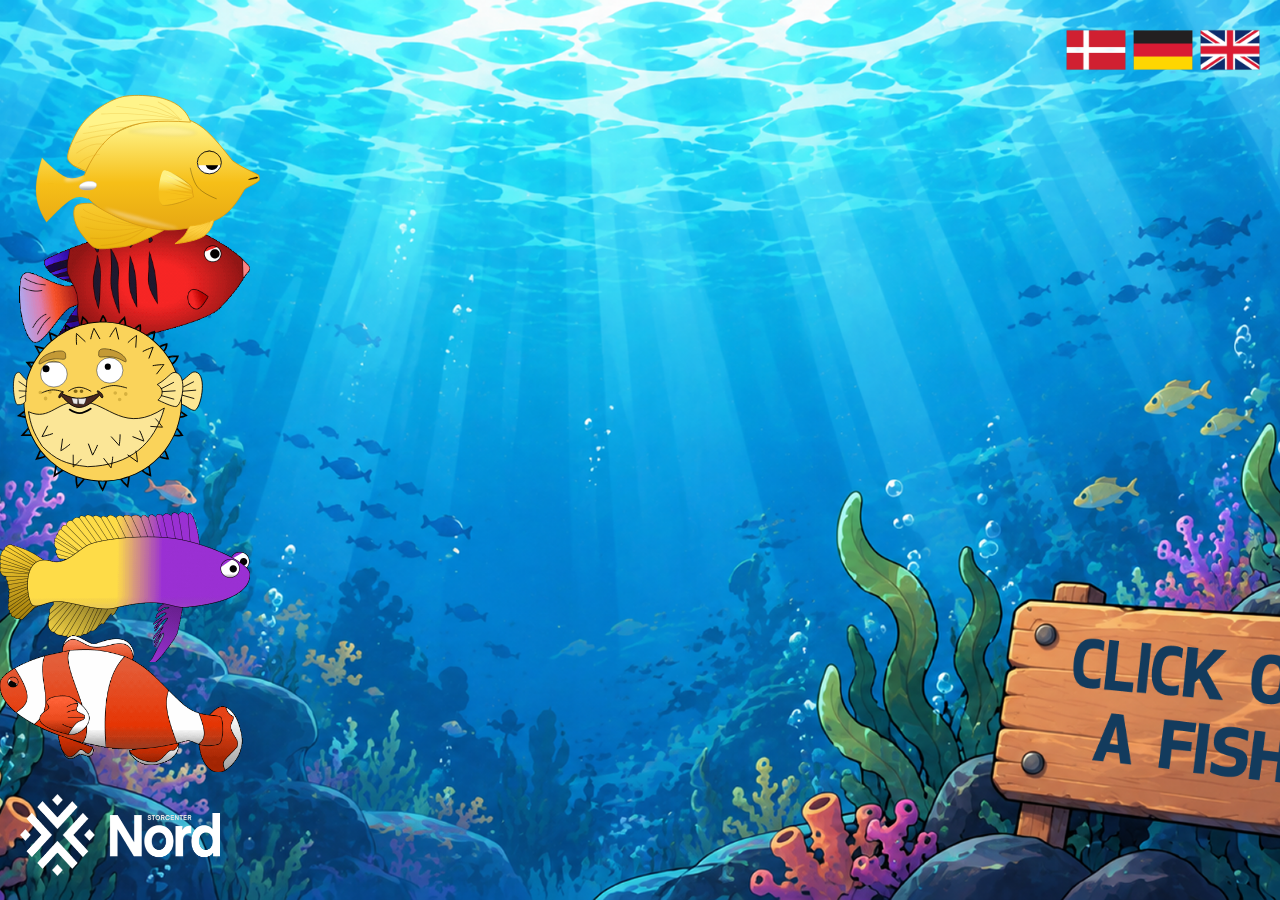
<file: index-english.html>
<!DOCTYPE html>
<html lang="en">
<head>
    <meta charset="UTF-8">
    <meta name="viewport" content="width=device-width, initial-scale=1.0">

    <title>storcenter-nord</title>

    <link rel="stylesheet" href="css/style-english.css">
</head>
<body>
 
    
<header class="flag-container">
<a class="flag-button" href="index.html">
  <img src="img/denmark-Picsart-BackgroundRemover.webp" alt="Dansk flag">
  </a>
  <a class="flag-button" href= "index-german.html">
<img src="img/germany-Picsart-BackgroundRemover.webp" alt="Tysk flag">
</a>
<a class="flag-button" href="index-english.html">
<img src="img/Firefly_RemoveBackground.png" alt="Engelsk flag">
</a>
</header>



  <main class="akvarie">
        <img class="fisk fisk1" data-fish="dwarf-angelfish" src="img/dvaergkejser.gif" alt="Dværgkejser">
        <img class="fisk fisk2" data-fish="puffer" src="img/puffer2.svg" alt="Kuglefisk">
        <img class="fisk fisk3" data-fish="royal-gramma" src="img/lilla-fisk.gif" alt="Konge fehars">
        <img class="fisk fisk4" data-fish="nemo" src="img/klovn50.gif" alt="Klovnfisk">
        <img class="fisk fisk5" data-fish="yellow-tang" src="img/yellowtang.svg" alt="Gul kirurgfisk">
  </main>


<section id="popup" hidden="hidden">
  <button id="popup-close" type="button" aria-label="Close popup">x</button>
  <h2 id="popup-title">Fodr mig</h2>
  <img id="popup-fish" alt="background image of fish">
  <p id="fish-info"></p>

  <section id="food-container">

  </section>

  <p id="statusMsg"></p>
  <div id="fish-facts" hidden></div>

  <audio autoplay loop>
  <source src="sound/aquarium.wav" type="audio/wav">
  </audio>
</section>



<footer class="logo-section">

    <img class="logo" src="img/logo.png" alt=" storecenter nord logo">

</footer>

    




    <script src="js/script-english.js"></script>
</body>
</html>
</file>
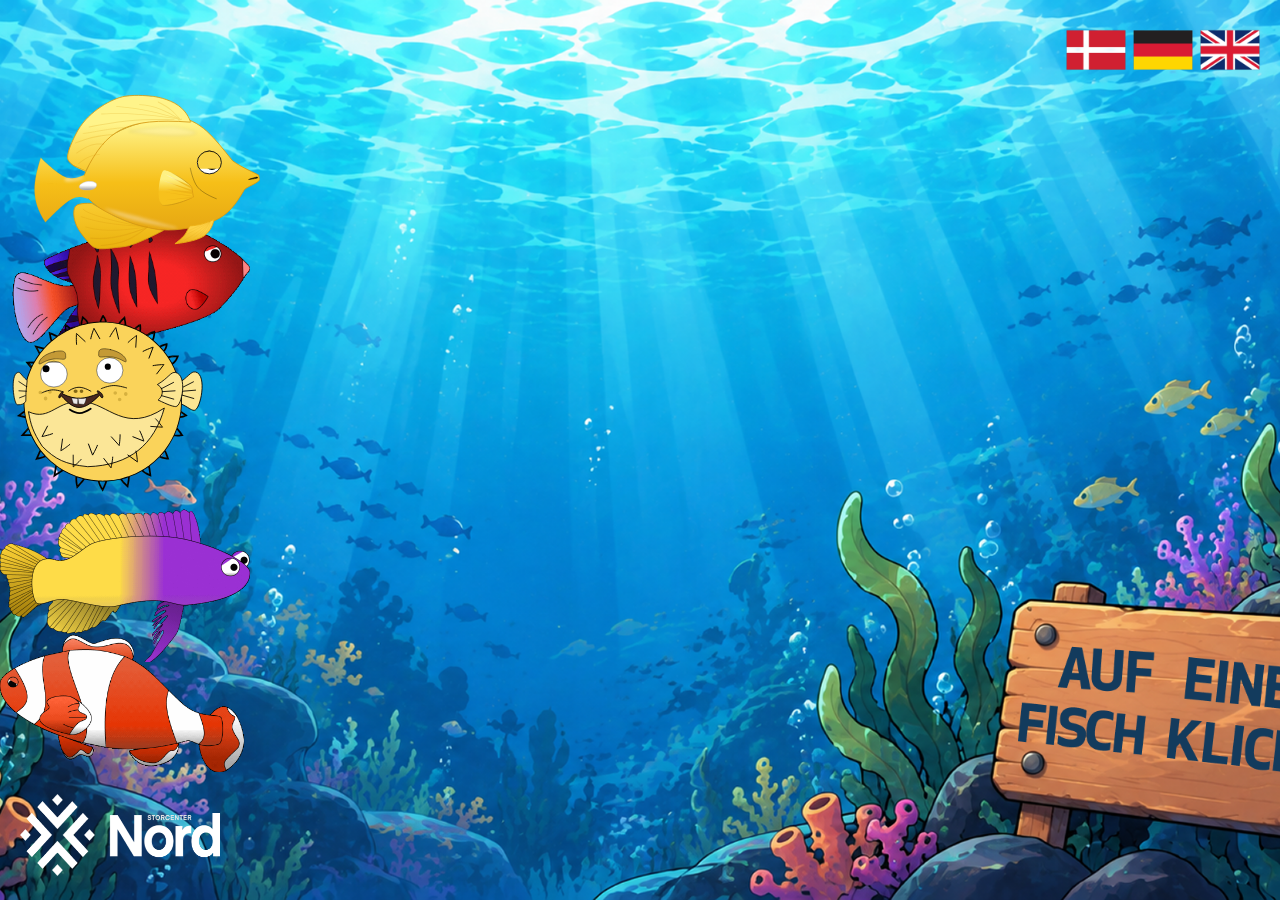
<file: index-german.html>
<!DOCTYPE html>
<html lang="en">
<head>
    <meta charset="UTF-8">
    <meta name="viewport" content="width=device-width, initial-scale=1.0">

    <title>storcenter-nord</title>

    <link rel="stylesheet" href="css/style-german.css">
</head>
<body>
 
    
<header class="flag-container">
<a class="flag-button" href="index.html">
  <img src="img/denmark-Picsart-BackgroundRemover.webp" alt="Dansk flag">
  </a>
  <a class="flag-button" href= "index-german.html">
<img src="img/germany-Picsart-BackgroundRemover.webp" alt="Tysk flag">
</a>
<a class="flag-button" href="index-english.html">
<img src="img/Firefly_RemoveBackground.png" alt="Engelsk flag">
</a>
</header>



  <main class="akvarie">
        <img class="fisk fisk1" data-fish="dwarf-angelfish" src="img/dvaergkejser.gif" alt="Dværgkejser">
        <img class="fisk fisk2" data-fish="puffer" src="img/puffer2.svg" alt="Kuglefisk">
        <img class="fisk fisk3" data-fish="royal-gramma" src="img/lilla-fisk.gif" alt="Konge fehars">
        <img class="fisk fisk4" data-fish="nemo" src="img/klovn50.gif" alt="Klovnfisk">
        <img class="fisk fisk5" data-fish="yellow-tang" src="img/yellowtang.svg" alt="Gul kirurgfisk">
  </main>


<section id="popup" hidden="hidden">
  <button id="popup-close" type="button" aria-label="Close popup">x</button>
  <h2 id="popup-title">Fodr mig</h2>
  <img id="popup-fish" alt="background image of fish">
  <p id="fish-info"></p>

  <section id="food-container">

  </section>

  <p id="statusMsg"></p>
  <div id="fish-facts" hidden></div>

  <audio autoplay loop>
  <source src="sound/aquarium.wav" type="audio/wav">
  </audio>
</section>



<footer class="logo-section">

    <img class="logo" src="img/logo.png" alt=" storecenter nord logo">

</footer>

    




    <script src="js/script-german.js"></script>
</body>
</html>
</file>
<file: css/style-english.css>
* {
    padding: 0%;
    margin: 0%;
    box-sizing: border-box;
}



/* APEX NEW */

@font-face {
  font-family: "Apex New";
  src: url("fonts/ApexNewTrial-HeavyItalic-BF66724ea5556f9.otf") format("opentype");
  font-weight: 800;
  font-style: italic;
}

@font-face{
font-family: "Apex New";
src: url("fonts/ApexNewTrial-Bold-BF66724ea518ae4.otf") format("opentype");
font-weight: 700;
font-style: normal;
}

@font-face{
font-family: "Apex New";
src: url("fonts/ApexNewTrial-Medium-BF66724ea5881a1.otf") format("opentype");
font-weight: 500;
font-style: normal;
}


@font-face{
font-family: "Apex New";
src: url("fonts/ApexNewTrial-Book-BF66724ea4e7ac4.otf") format("opentype");
font-weight: 400;
font-style: normal;
}



/* Variabler */

:root {

  /* FONT */
  --font-primary: "Apex New", sans-serif;

  /* FONT SIZES */
  --font-size-display: 96px;
  --font-size-h1: 62px;
  --font-size-h2: 32px;
  --font-size-h3: 24px;

  --font-size-label: 18px;
  --font-size-intro: 21px;
  --font-size-body: 17px;
  --font-size-caption: 13px;

  /* FONT WEIGHTS */
  --font-weight-book: 400;
  --font-weight-medium: 500;
  --font-weight-bold: 700;
  --font-weight-heavy: 800;

/* Line heights*/

--line-height-body-text: 140%;

/* Letter spacing */
  --letter-spacing-display: 5%;
  --letter-spacing-heading: 3%;
  --letter-spacing-body: 0;


  /* COLORS */

  --sort: #000000;
  --moerkegraa: #3D3A3C;
  --raahvid: #F5F5F0;
  --hvid: #FFFFFF;

  --lyseroed:#FF97C2;
  --laks:#FA9898;
  --roed:#FF003C ;
  --orange:#E94C06;
  --gul:#F5B71F;


  --turkis: #2CAA9A;
  --moerkeblaa:#0D3B89;
  --dybhavsblaa: #062344;
  --lysegroen: #ACD188;
  --moerkegroen: #004832;
}

body {
margin: 0;
 min-height: 100vh;
 background-image: url("../img/english-landing-page.png");
background-size: cover;
background-position: center;
background-repeat: no-repeat;
position: relative;
}

body::before{
content: "";
position: fixed;


top: 0;
left: 0;
width: 100%;
height: 100%;
}



.flag-container{
display: flex;

position: fixed;
top: 20px;
right: 20px; 
z-index: 2;
}

.flag-container img{
width: 60px;
height: auto;
margin-left: 7px;
}


.akvarie{
position: relative;
width: 100%;
height: 100vh;
overflow: hidden;
}

.fisk {
    position: absolute;
    height: auto;
    z-index: 3;
}

.fisk1 {
    top: 25%;
    width: 250px;
    animation: fisk1 6s infinite linear;
   transform: scaleX(-1);
}

@keyframes fisk1 {
    0%   { left: -500px; top: 25%; }
    25%  { top: 21%; }
    50%  { top: 29%; }
    75%  { top: 23%; }
    100% { left: 100%; top: 25%; }
}

.fisk2 {
    top: 35%;
    width: 220px;
    animation: fisk2 9s infinite linear;
}

@keyframes fisk2 {
    0%   { left: 100%; top: 35%; }
    25%  { top: 40%; }
    50%  { top: 32%; }
    75%  { top: 38%; }
    100% { left: -300px; top: 35%; }
}


.fisk3 {
    top: 55%;
    width: 250px;
    animation: fisk3 6s infinite linear ;
    transform: scaleX(-1);
}

@keyframes fisk3 {
   0%   { left: -300px; top: 55%; }
    25%  { top: 50%; }
    50%  { top: 59%; }
    75%  { top: 52%; }
    100% { left: 100%; top: 55%; }
}

.fisk4 {
    top: 70%;
    width: 250px;
    animation: fisk4 10s infinite linear;
    transform: scaleX(-1);
}

@keyframes fisk4 {
    0%   { left: 100%; top: 70%; }
    25%  { top: 65%; }
    50%  { top: 73%; }
    75%  { top: 67%; }
    100% { left: -300px; top: 70%; }
}


.fisk5 {
    top: 5%;
    width: 350px;
    z-index: 3;
    animation: fisk5 8s infinite linear;
    transform: scaleX(-1);
}

@keyframes fisk5{
 0%   { left: -500px; top: 5%; }
    25%  { top: 9%; }
    50%  { top: 4%; }
    75%  { top: 8%; }
    100% { left: 100%; top: 5%; }
}

.akvarie-skilt {
  position: absolute;
  top: 25px;
  left: 50%;
  transform: translateX(-50%);

  background-color: #dff5ff;
  color: #07527a;
  border: 3px solid #79c9e8;
  border-radius: 20px;

  padding: 15px 30px;
  font-size: 28px;
  font-weight: bold;
  text-align: center;

  z-index: 10;
  pointer-events: none;
}




.logo{
    width: 200px;
    height: auto;
}

.logo-section{
    position: fixed;
    bottom: 20px;
    left: 20px;
    z-index:3;
}



#popup {
  position: fixed;
  top: 50%;
  left: 50%;
  transform: translate(-50%, -50%);
  z-index: 3;
  width: min(800px, calc(100vw - 32px));
  max-height: calc(100vh - 32px);
  overflow-y: auto;
  padding: 20px;
  background: #65d6fc;
  border-radius: 12px;
  text-align: center;
  font-family: Arial;
  
}

#popup[hidden] {
  display: none;
}

#popup-close {
  display: inline-block;
  justify-content: flex-end;

  position: fixed;
  top: 8px;
  right: 12px;
  border: 0;
  background: transparent;
  font-size: 28px;
  line-height: 1;
  cursor: pointer;
}

#popup-fish {
  width: 500px;
  margin-bottom: 20px;
}

#food-container {
  display: flex;
  justify-content: space-around;
  flex-wrap: wrap;
  gap: 10px;
}

#fish-info {
  margin: 0 auto 20px;
  max-width: 600px;
  font-size: 18px;
}

.food {
  padding: 10px;
  background: #fff;
  border: 2px solid #ccc;
  border-radius: 8px;
  cursor: grab;
  font-size: 20px;
}

#statusMsg {
  margin-top: 20px;
  font-size: 22px;
  font-weight: bold;
}

#fish-facts {
  background-color: #dff5ff;
  border: 3px solid #79c9e8;
  border-radius: 20px;
  padding: 20px;
  margin-top: 15px;
}

#fish-facts h3 {
  font-size: 30px;
  margin-bottom: 25px;
  text-align: center;
  color: #07527a;
}

#fish-facts .fact-grid {
  display: grid;
  grid-template-columns: repeat(2, minmax(0, 1fr));
  gap: 10px;
}

#fish-facts .fact-item {
  display: flex;
  flex-direction: column;
  gap: 6px;
  padding: 12px;
  background: white;
  border-radius: 12px;
}

#fish-facts .fact-label {
  font-size: 22px;
  font-weight: bold;
  color: #07527a;
}
#fish-facts .special-fact {
  background-color: #bceaff;
  border-radius: 12px;
  padding: 14px;
  margin-top: 12px;
}

#fish-facts .special-fact strong {
  font-size: 22px;
  color: #07527a;
}

#fish-facts .special-fact p {
  font-size: 15px;
  line-height: 1.5;
  color: #123b59;
  margin: 8px 0 0;
}

#fish-facts[hidden] {
  display: none;
}
</file>
<file: css/style-german.css>
* {
    padding: 0%;
    margin: 0%;
    box-sizing: border-box;
}



/* APEX NEW */

@font-face {
  font-family: "Apex New";
  src: url("fonts/ApexNewTrial-HeavyItalic-BF66724ea5556f9.otf") format("opentype");
  font-weight: 800;
  font-style: italic;
}

@font-face{
font-family: "Apex New";
src: url("fonts/ApexNewTrial-Bold-BF66724ea518ae4.otf") format("opentype");
font-weight: 700;
font-style: normal;
}

@font-face{
font-family: "Apex New";
src: url("fonts/ApexNewTrial-Medium-BF66724ea5881a1.otf") format("opentype");
font-weight: 500;
font-style: normal;
}


@font-face{
font-family: "Apex New";
src: url("fonts/ApexNewTrial-Book-BF66724ea4e7ac4.otf") format("opentype");
font-weight: 400;
font-style: normal;
}



/* Variabler */

:root {

  /* FONT */
  --font-primary: "Apex New", sans-serif;

  /* FONT SIZES */
  --font-size-display: 96px;
  --font-size-h1: 62px;
  --font-size-h2: 32px;
  --font-size-h3: 24px;

  --font-size-label: 18px;
  --font-size-intro: 21px;
  --font-size-body: 17px;
  --font-size-caption: 13px;

  /* FONT WEIGHTS */
  --font-weight-book: 400;
  --font-weight-medium: 500;
  --font-weight-bold: 700;
  --font-weight-heavy: 800;

/* Line heights*/

--line-height-body-text: 140%;

/* Letter spacing */
  --letter-spacing-display: 5%;
  --letter-spacing-heading: 3%;
  --letter-spacing-body: 0;


  /* COLORS */

  --sort: #000000;
  --moerkegraa: #3D3A3C;
  --raahvid: #F5F5F0;
  --hvid: #FFFFFF;

  --lyseroed:#FF97C2;
  --laks:#FA9898;
  --roed:#FF003C ;
  --orange:#E94C06;
  --gul:#F5B71F;


  --turkis: #2CAA9A;
  --moerkeblaa:#0D3B89;
  --dybhavsblaa: #062344;
  --lysegroen: #ACD188;
  --moerkegroen: #004832;
}

body {
margin: 0;
 min-height: 100vh;
 background-image: url("../img/german-landing-page.png");
background-size: cover;
background-position: center;
background-repeat: no-repeat;
position: relative;
}

body::before{
content: "";
position: fixed;


top: 0;
left: 0;
width: 100%;
height: 100%;
}



.flag-container{
display: flex;

position: fixed;
top: 20px;
right: 20px; 
z-index: 2;
}

.flag-container img{
width: 60px;
height: auto;
margin-left: 7px;
}


.akvarie{
position: relative;
width: 100%;
height: 100vh;
overflow: hidden;
}

.fisk {
    position: absolute;
    height: auto;
    z-index: 3;
}

.fisk1 {
    top: 25%;
    width: 250px;
    animation: fisk1 6s infinite linear;
   transform: scaleX(-1);
}

@keyframes fisk1 {
    0%   { left: -500px; top: 25%; }
    25%  { top: 21%; }
    50%  { top: 29%; }
    75%  { top: 23%; }
    100% { left: 100%; top: 25%; }
}

.fisk2 {
    top: 35%;
    width: 220px;
    animation: fisk2 9s infinite linear;
}

@keyframes fisk2 {
    0%   { left: 100%; top: 35%; }
    25%  { top: 40%; }
    50%  { top: 32%; }
    75%  { top: 38%; }
    100% { left: -300px; top: 35%; }
}


.fisk3 {
    top: 55%;
    width: 250px;
    animation: fisk3 6s infinite linear ;
    transform: scaleX(-1);
}

@keyframes fisk3 {
   0%   { left: -300px; top: 55%; }
    25%  { top: 50%; }
    50%  { top: 59%; }
    75%  { top: 52%; }
    100% { left: 100%; top: 55%; }
}

.fisk4 {
    top: 70%;
    width: 250px;
    animation: fisk4 10s infinite linear;
    transform: scaleX(-1);
}

@keyframes fisk4 {
    0%   { left: 100%; top: 70%; }
    25%  { top: 65%; }
    50%  { top: 73%; }
    75%  { top: 67%; }
    100% { left: -300px; top: 70%; }
}


.fisk5 {
    top: 5%;
    width: 350px;
    z-index: 3;
    animation: fisk5 8s infinite linear;
    transform: scaleX(-1);
}

@keyframes fisk5{
 0%   { left: -500px; top: 5%; }
    25%  { top: 9%; }
    50%  { top: 4%; }
    75%  { top: 8%; }
    100% { left: 100%; top: 5%; }
}

.akvarie-skilt {
  position: absolute;
  top: 25px;
  left: 50%;
  transform: translateX(-50%);

  background-color: #dff5ff;
  color: #07527a;
  border: 3px solid #79c9e8;
  border-radius: 20px;

  padding: 15px 30px;
  font-size: 28px;
  font-weight: bold;
  text-align: center;

  z-index: 10;
  pointer-events: none;
}




.logo{
    width: 200px;
    height: auto;
}

.logo-section{
    position: fixed;
    bottom: 20px;
    left: 20px;
    z-index:3;
}



#popup {
  position: fixed;
  top: 50%;
  left: 50%;
  transform: translate(-50%, -50%);
  z-index: 3;
  width: min(800px, calc(100vw - 32px));
  max-height: calc(100vh - 32px);
  overflow-y: auto;
  padding: 20px;
  background: #65d6fc;
  border-radius: 12px;
  text-align: center;
  font-family: Arial;
  
}

#popup[hidden] {
  display: none;
}

#popup-close {
  display: inline-block;
  justify-content: flex-end;

  position: fixed;
  top: 8px;
  right: 12px;
  border: 0;
  background: transparent;
  font-size: 28px;
  line-height: 1;
  cursor: pointer;
}

#popup-fish {
  width: 500px;
  margin-bottom: 20px;
}

#food-container {
  display: flex;
  justify-content: space-around;
  flex-wrap: wrap;
  gap: 10px;
}

#fish-info {
  margin: 0 auto 20px;
  max-width: 600px;
  font-size: 18px;
}

.food {
  padding: 10px;
  background: #fff;
  border: 2px solid #ccc;
  border-radius: 8px;
  cursor: grab;
  font-size: 20px;
}

#statusMsg {
  margin-top: 20px;
  font-size: 22px;
  font-weight: bold;
}

#fish-facts {
  background-color: #dff5ff;
  border: 3px solid #79c9e8;
  border-radius: 20px;
  padding: 20px;
  margin-top: 15px;
}

#fish-facts h3 {
  font-size: 30px;
  margin-bottom: 25px;
  text-align: center;
  color: #07527a;
}

#fish-facts .fact-grid {
  display: grid;
  grid-template-columns: repeat(2, minmax(0, 1fr));
  gap: 10px;
}

#fish-facts .fact-item {
  display: flex;
  flex-direction: column;
  gap: 6px;
  padding: 12px;
  background: white;
  border-radius: 12px;
}

#fish-facts .fact-label {
  font-size: 22px;
  font-weight: bold;
  color: #07527a;
}
#fish-facts .special-fact {
  background-color: #bceaff;
  border-radius: 12px;
  padding: 14px;
  margin-top: 12px;
}

#fish-facts .special-fact strong {
  font-size: 22px;
  color: #07527a;
}

#fish-facts .special-fact p {
  font-size: 15px;
  line-height: 1.5;
  color: #123b59;
  margin: 8px 0 0;
}

#fish-facts[hidden] {
  display: none;
}
</file>
